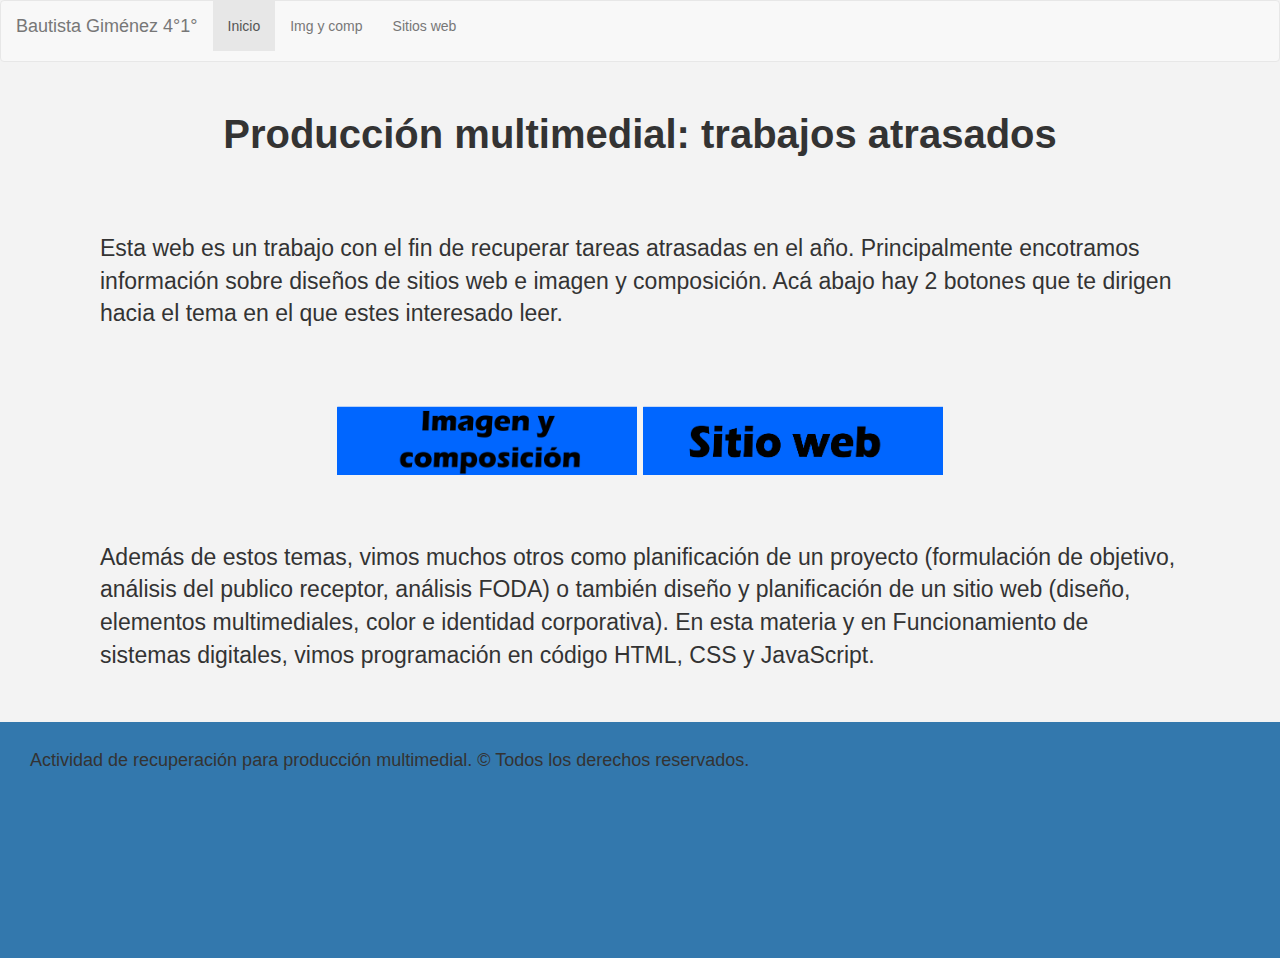
<file: index.html>
<!DOCTYPE html>
<html lang="es">
<head>
    <meta charset="UTF-8">
    <meta http-equiv="X-UA-Compatible" content="IE=edge">
    <meta name="viewport" content="width=device-width, initial-scale=1.0">
    <title>Carpeta de trabajos atrasados</title>
    <link rel="shortcut icon" href="imagenes/favicon.png">
    <link rel="stylesheet" href="style.css">
    <link rel="stylesheet" href="https://maxcdn.bootstrapcdn.com/bootstrap/3.4.1/css/bootstrap.min.css">
    <link rel="stylesheet" href="img.html">    
    <link rel="stylesheet" href="web.html">
</head>
<body class="body">
    <nav class="navbar navbar-default">
        <div class="container-fluid">
          <div class="navbar-header">
            <p class="navbar-brand" >Bautista Giménez 4°1°</p>
          </div>
          <ul class="nav navbar-nav">
            <li class="active"><a href="index.html">Inicio</a></li>
            <li><a href="img.html">Img y comp</a></li>
            <li><a href="web.html">Sitios web</a></li>
          </ul>
        </div>
    </nav>
    <div class="todo">  
      <h2 class="titulos"> Producción multimedial: trabajos atrasados </h2>  
      <br><br>
      <p>
        Esta web es un trabajo con el fin de recuperar tareas atrasadas en el año. Principalmente encotramos información sobre diseños de sitios web e imagen y composición. Acá abajo hay 2 botones que te dirigen hacia el tema en el que estes interesado leer.
      </p>
      <br><br>
      <div align="CENTER" class="botones">
        <a href="img.html"><img src="imagenes/imagen y com.png" alt="Imagenes y composición" width="300px"></a>
        <a href="web.html"><img src="imagenes/sitio web.png" alt="Sitios web" width="300px"></a>
      </div>
      <br><br>
      <p>
        Además de estos temas, vimos muchos otros como planificación de un proyecto (formulación de objetivo, análisis del publico receptor, análisis FODA) o también diseño y planificación de un sitio web (diseño, elementos multimediales, color e identidad corporativa). En esta materia y en Funcionamiento de sistemas digitales, vimos programación en código HTML, CSS y JavaScript.
      </p>
    </div>
    <footer>
      <div class="ftr">
        <br>
        <p>
        Actividad de recuperación para producción multimedial.
        © Todos los derechos reservados.
      </p>
      </div>

    </footer>
</body>
</html>
</file>
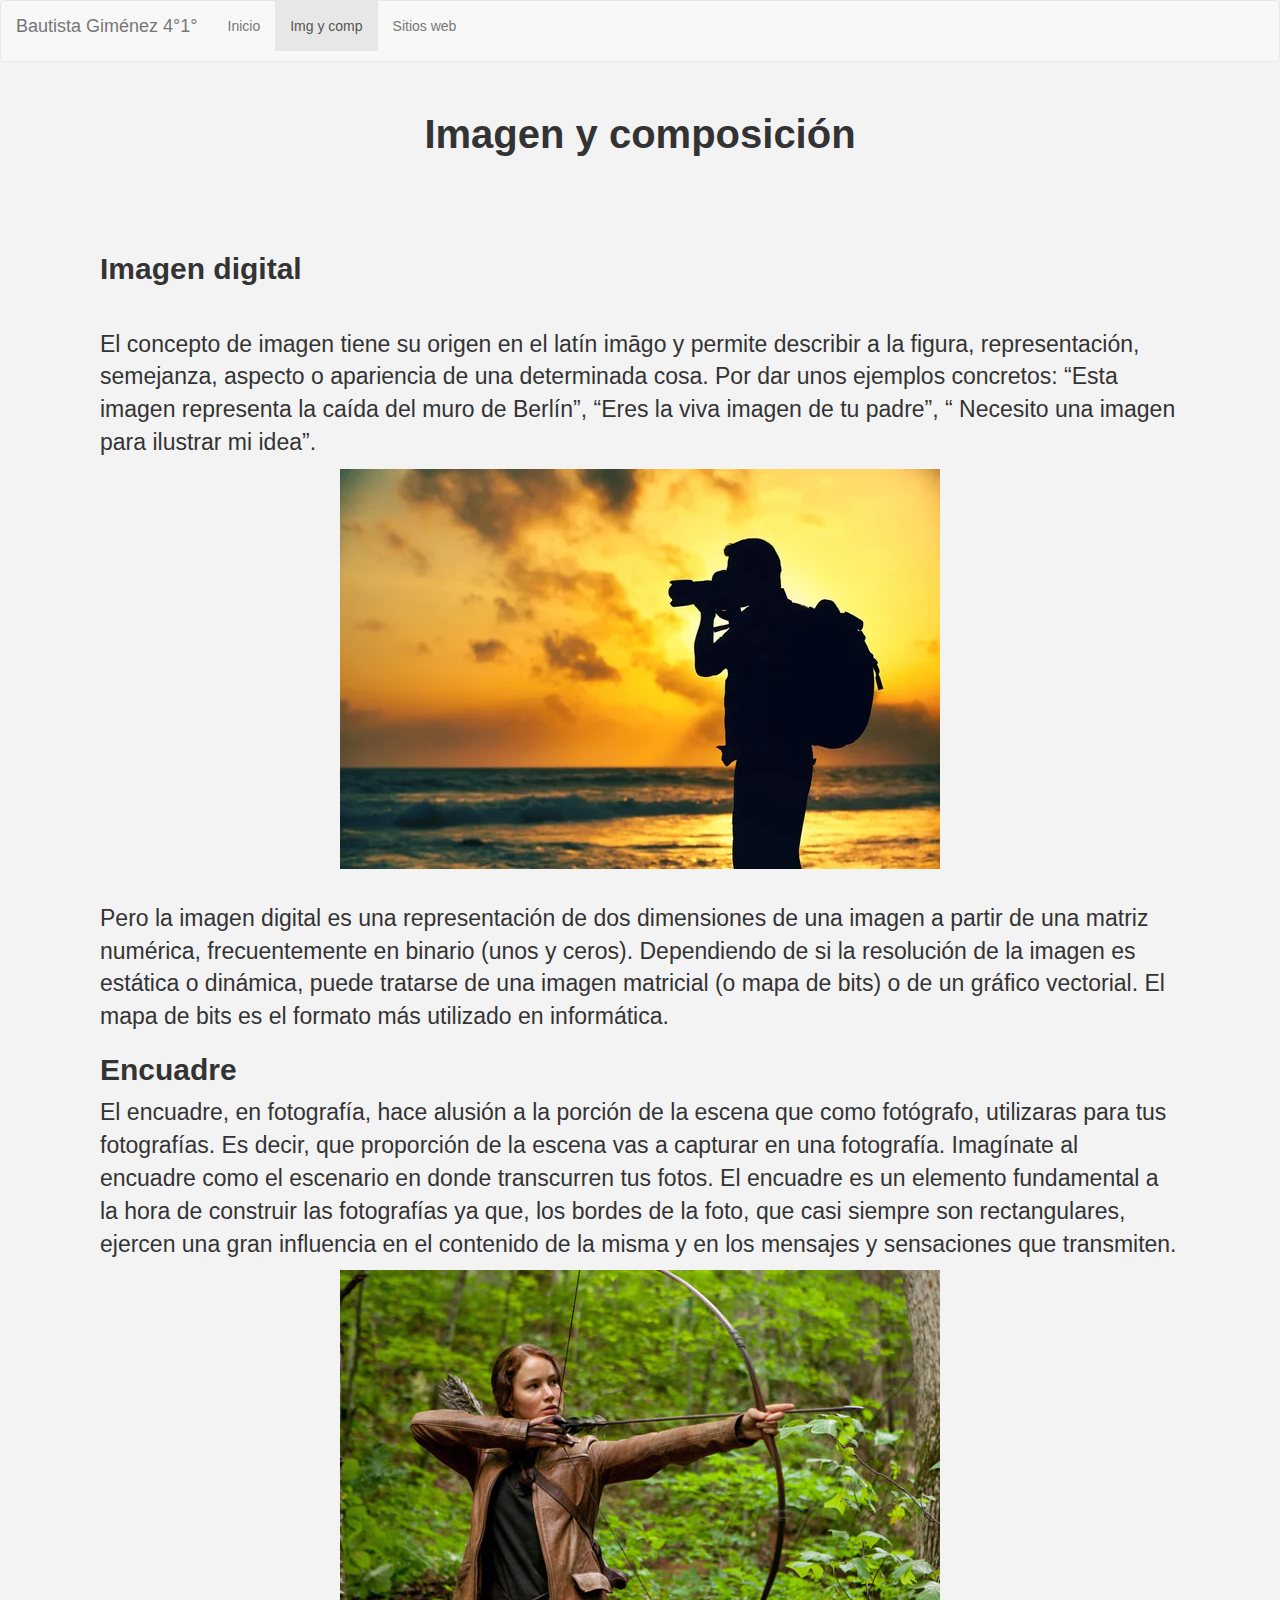
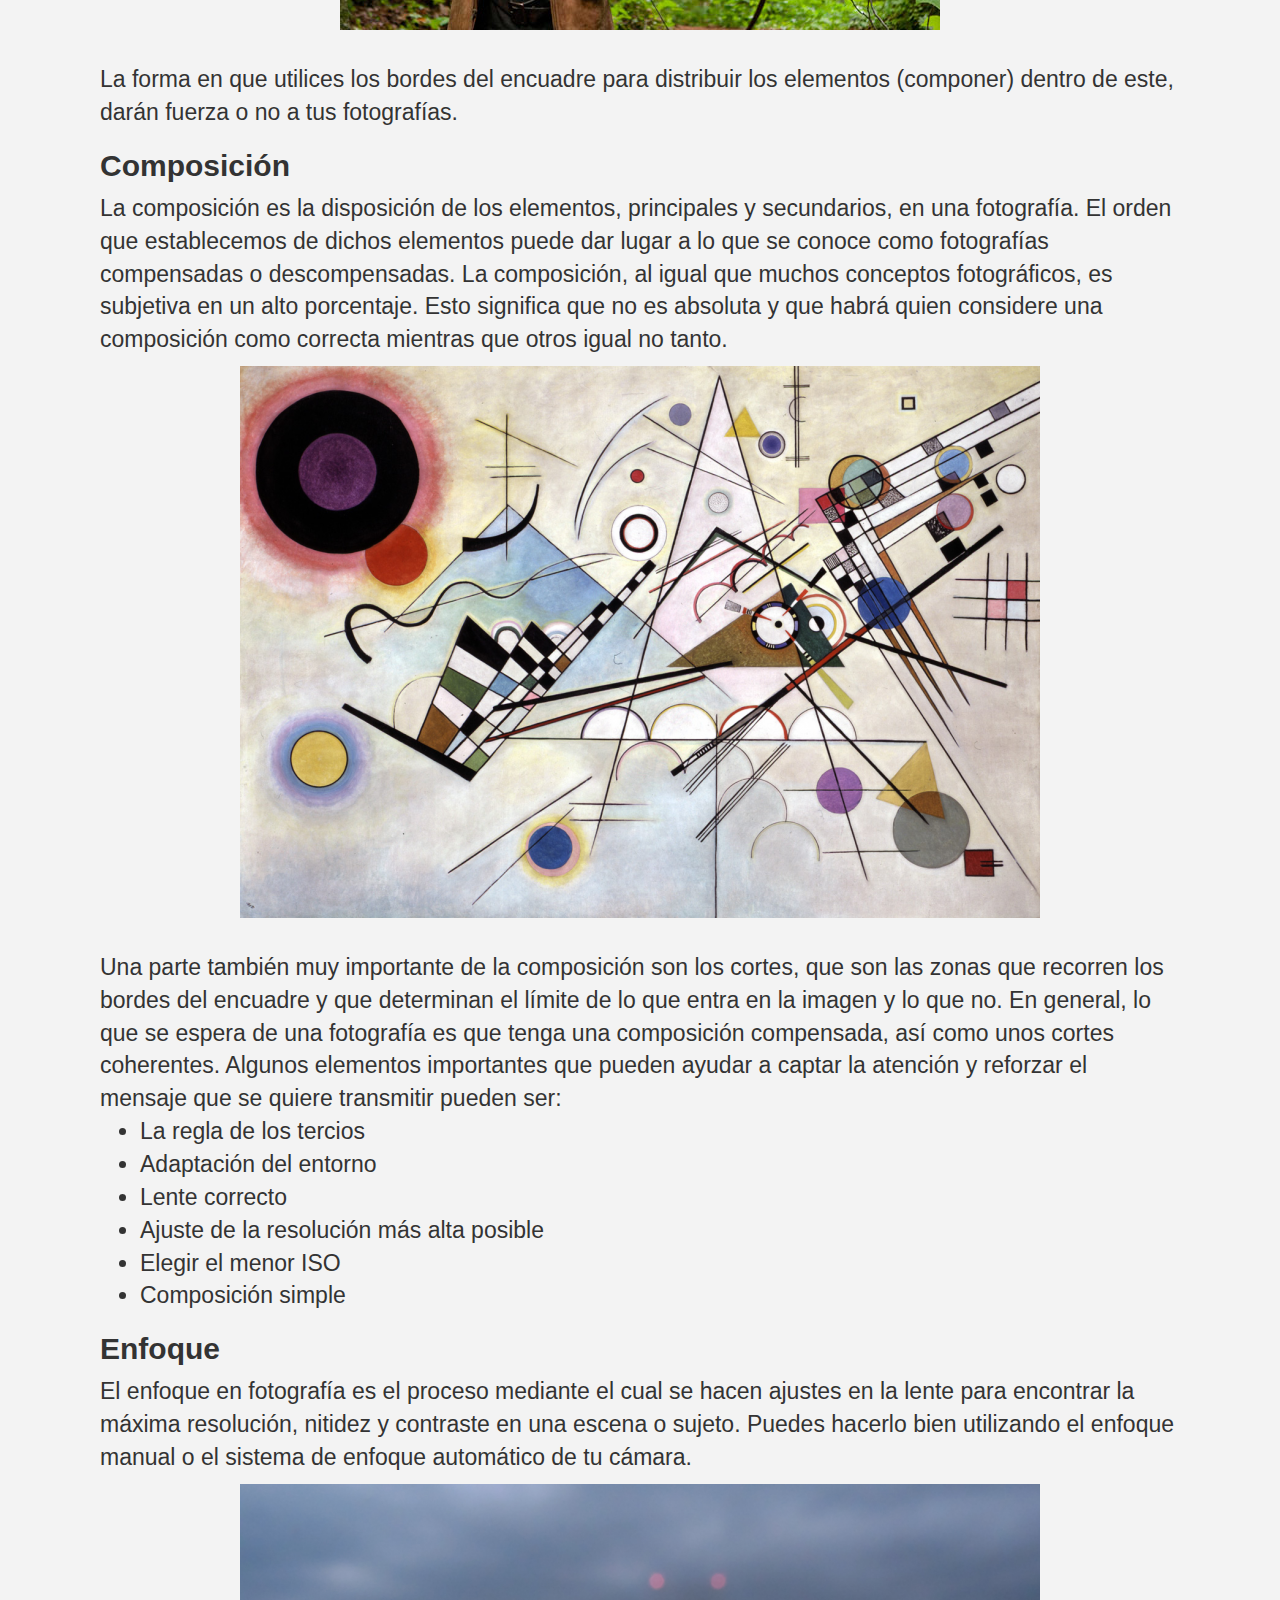
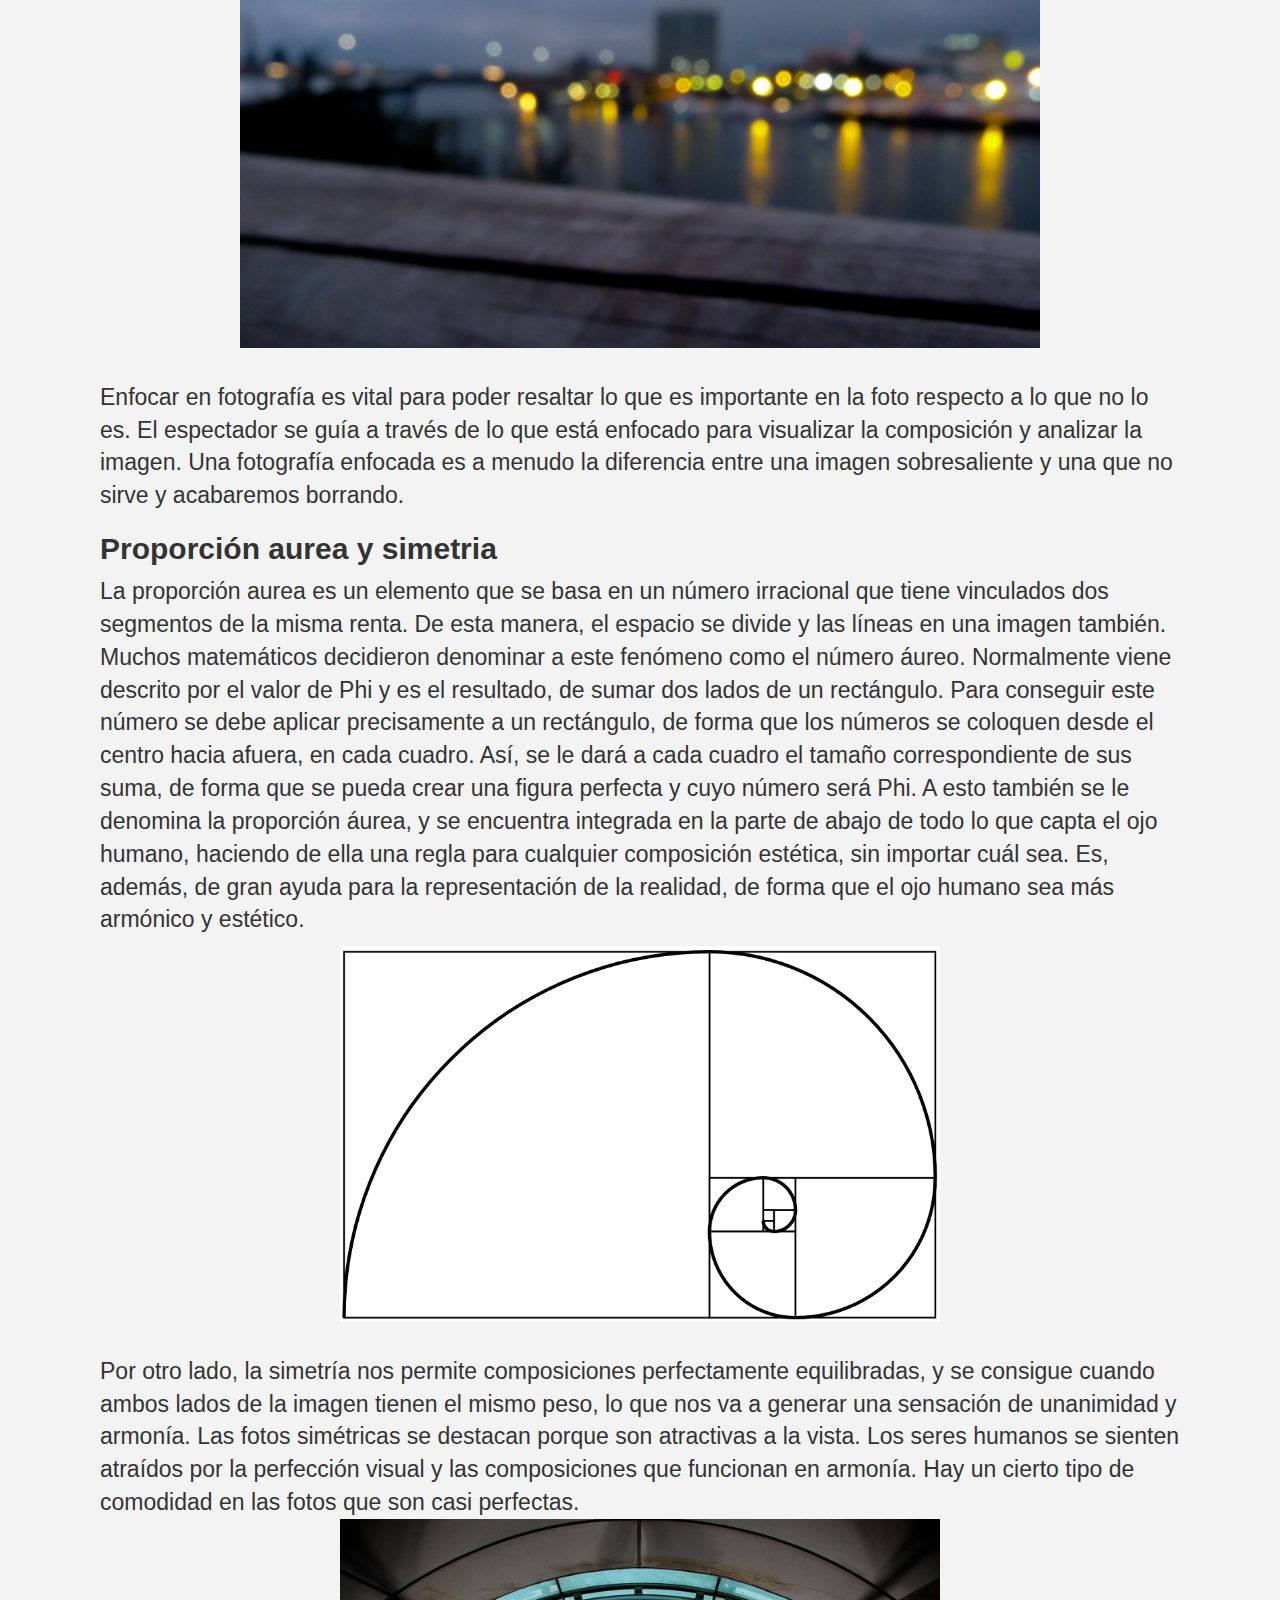
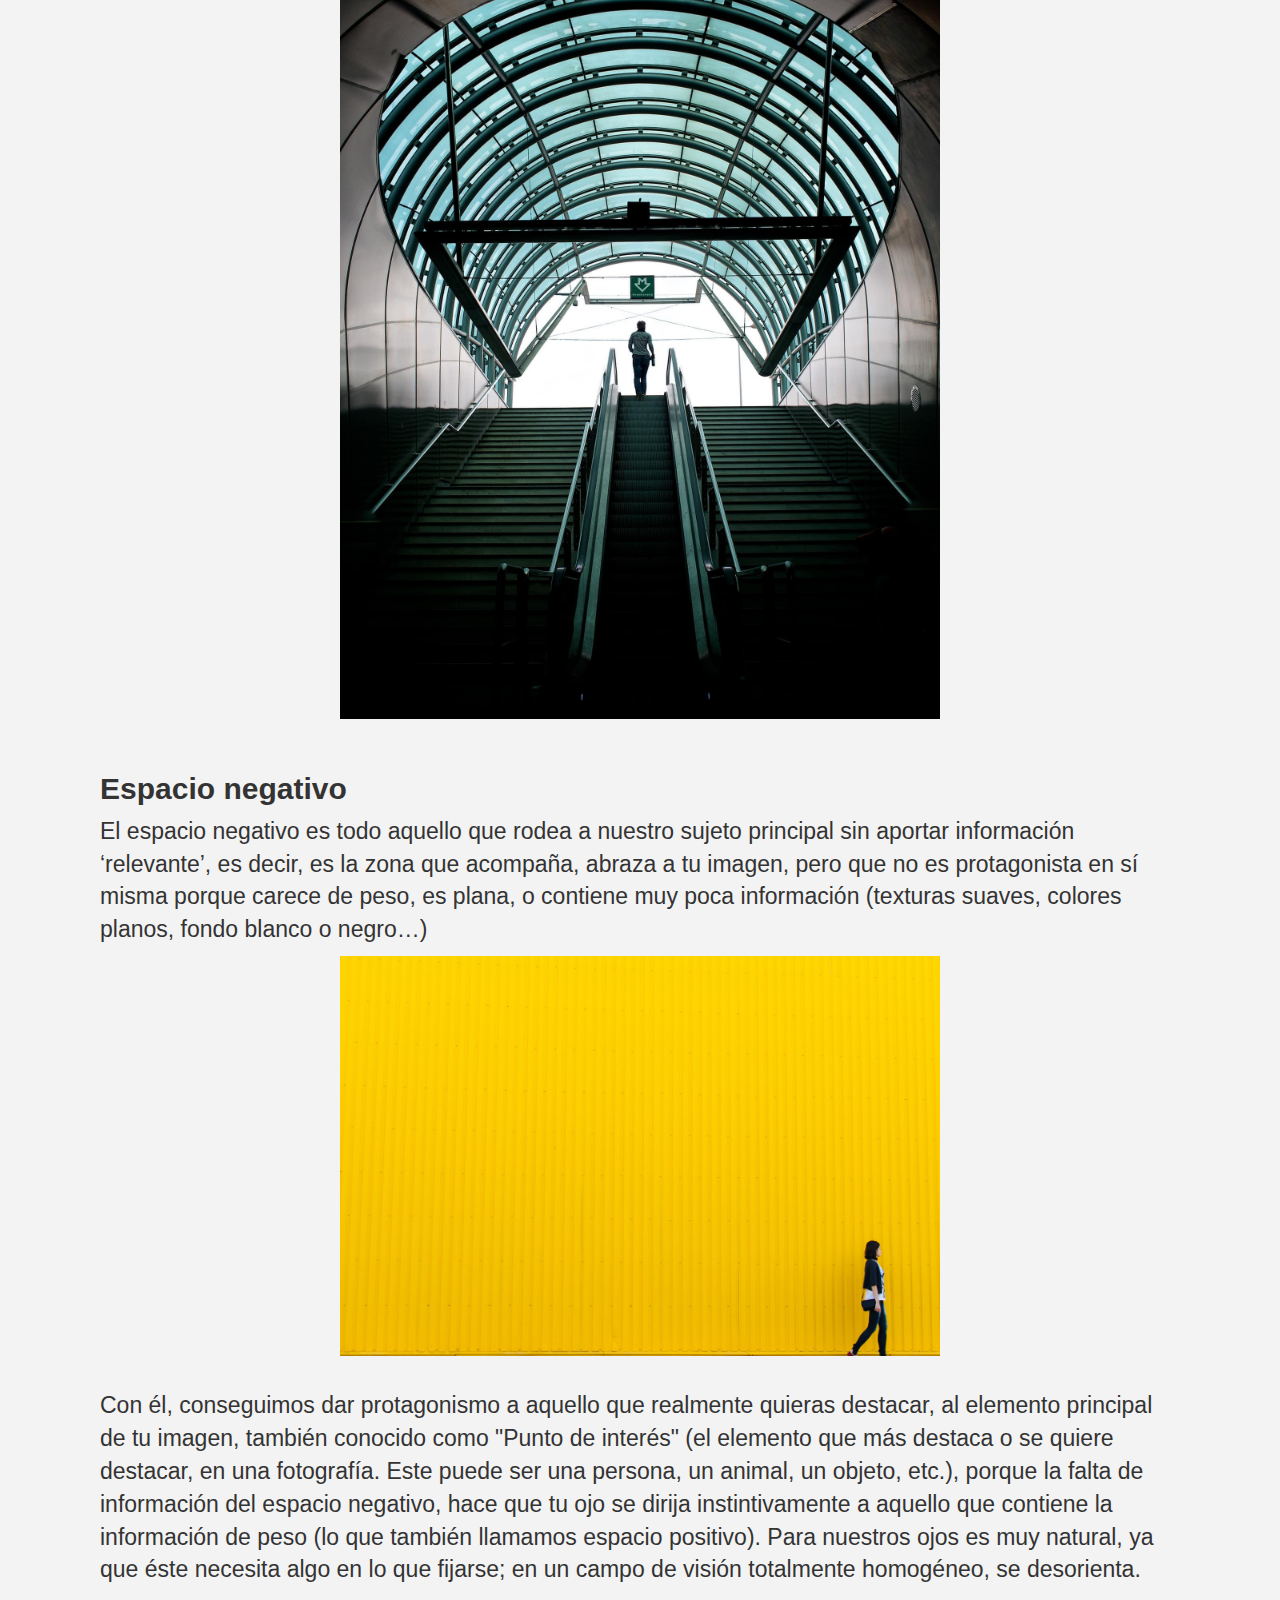
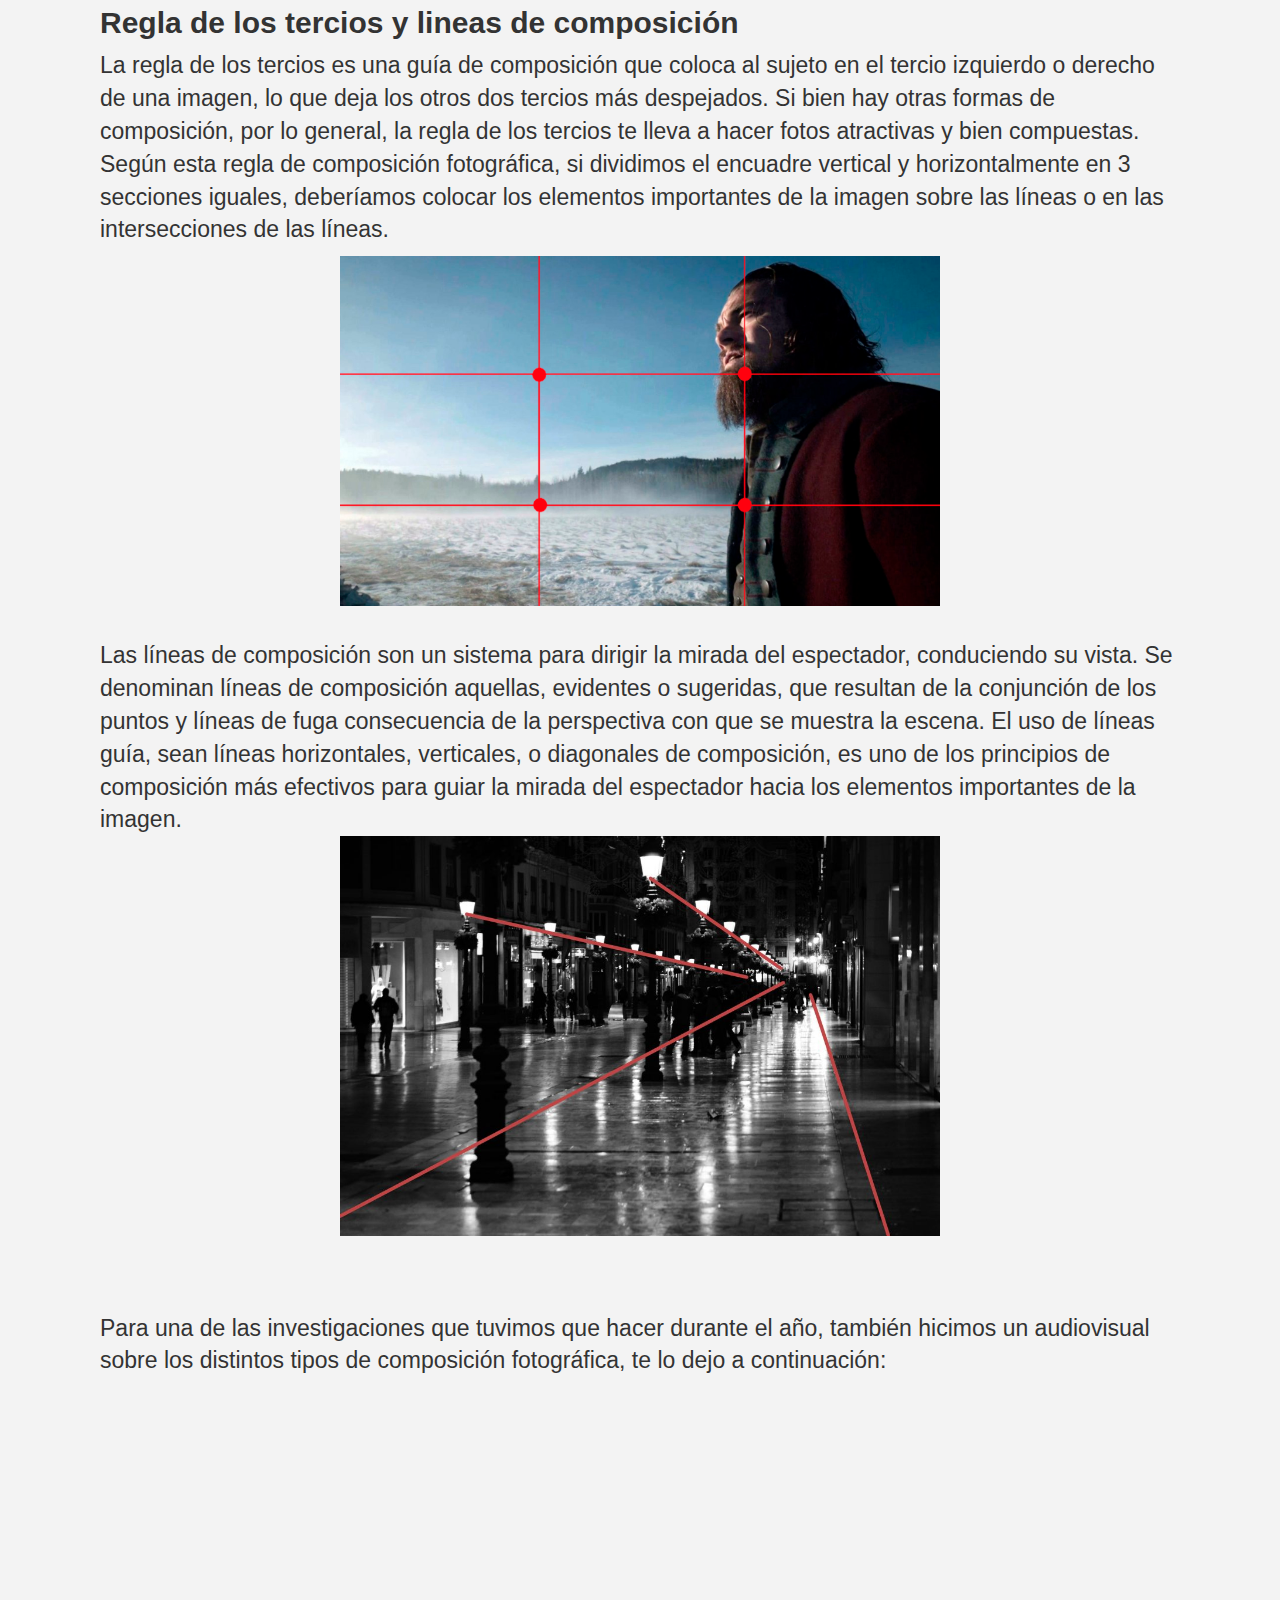
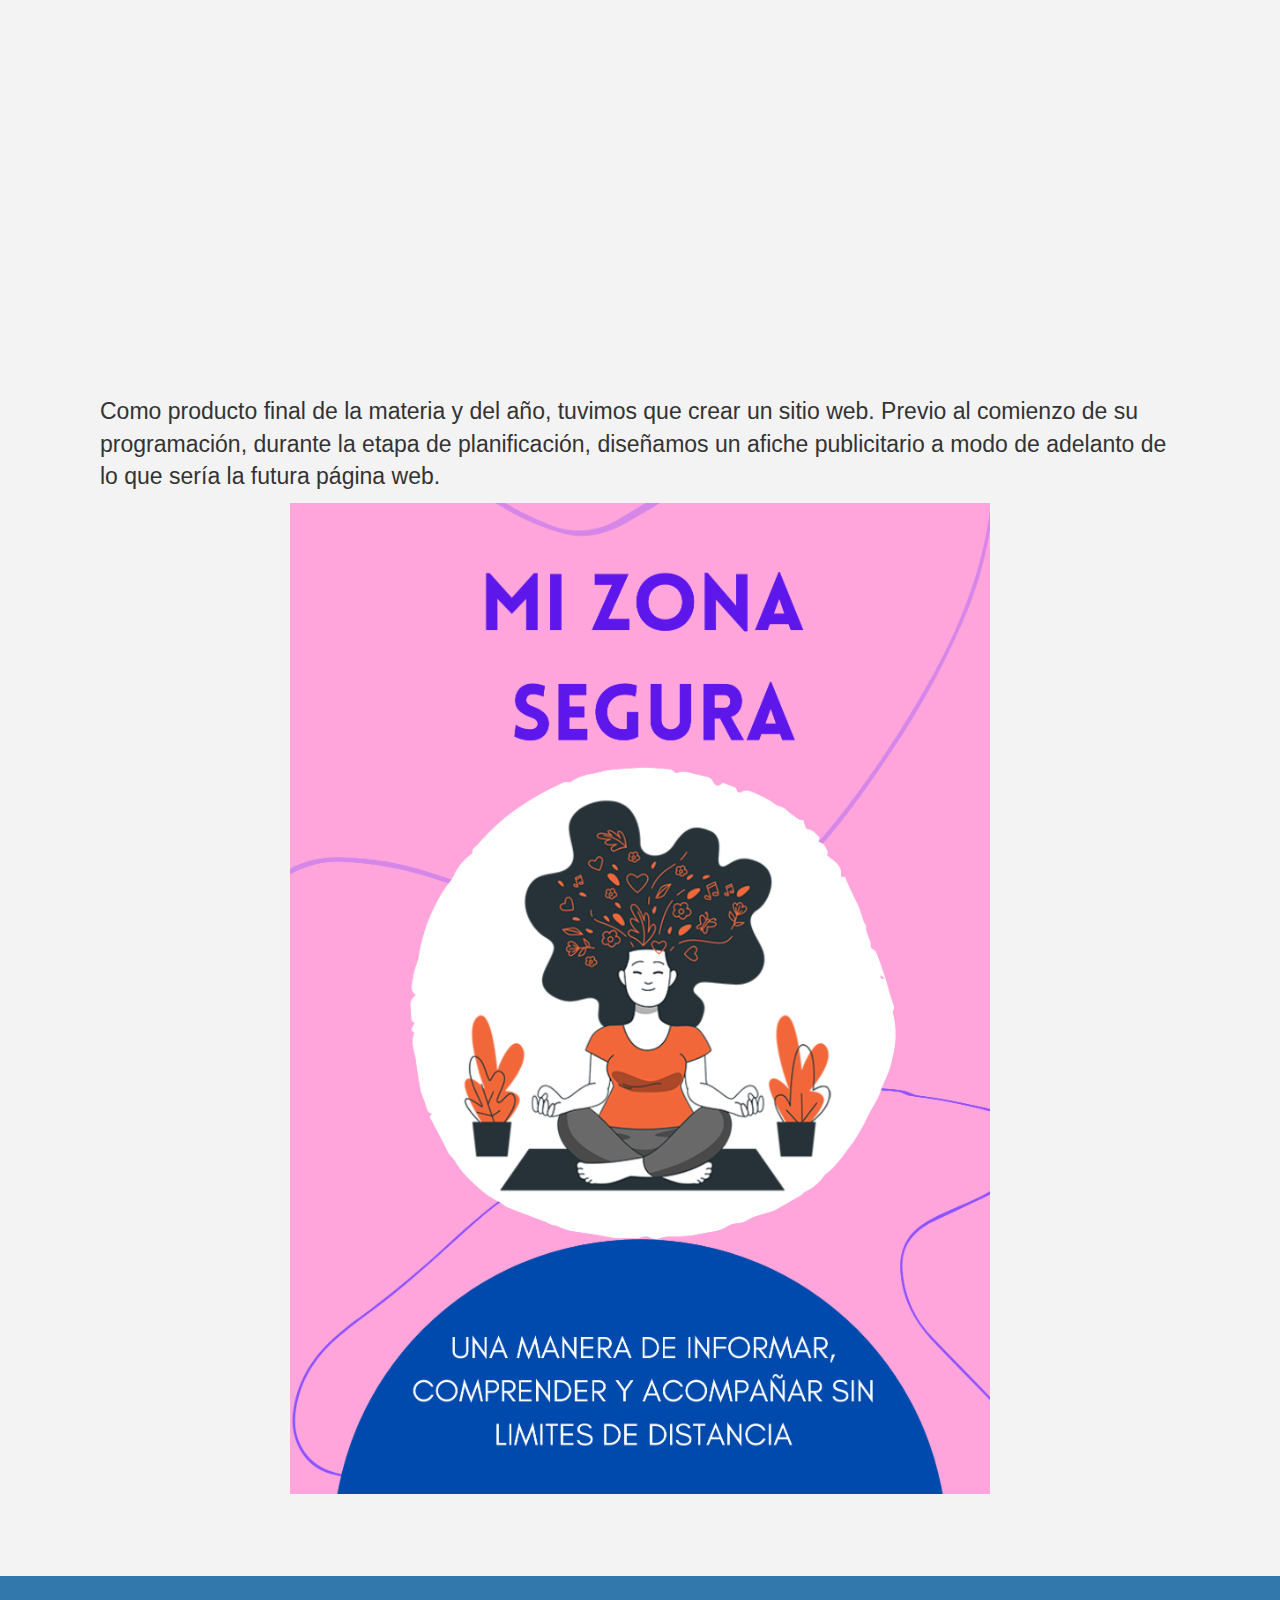
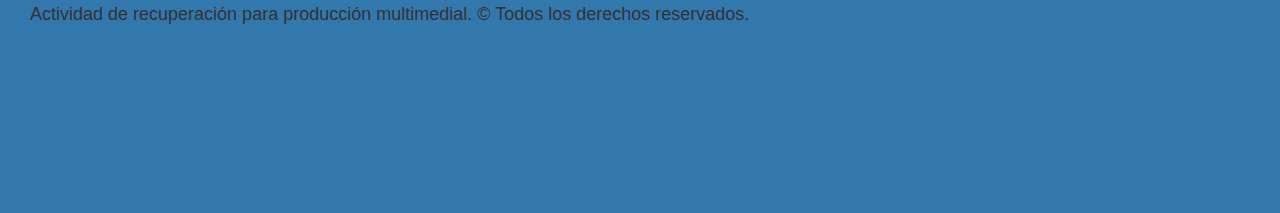
<file: img.html>
<!DOCTYPE html>
<html lang="es">
<head>
    <meta charset="UTF-8">
    <meta http-equiv="X-UA-Compatible" content="IE=edge">
    <meta name="viewport" content="width=device-width, initial-scale=1.0">
    <title>Imagen y composición</title>
    <link rel="shortcut icon" href="imagenes/favicon.png">
    <link rel="stylesheet" href="style.css">
    <link rel="stylesheet" href="https://maxcdn.bootstrapcdn.com/bootstrap/3.4.1/css/bootstrap.min.css">
    <link rel="stylesheet" href="img.html">    
    <link rel="stylesheet" href="web.html">
</head>
<body class="body">
    <nav class="navbar navbar-default">
        <div class="container-fluid">
          <div class="navbar-header">
            <p class="navbar-brand" >Bautista Giménez 4°1°</p>
          </div>
          <ul class="nav navbar-nav">
            <li><a href="index.html">Inicio</a></li>
            <li class="active"><a href="img.html">Img y comp</a></li>
            <li><a href="web.html">Sitios web</a></li>
          </ul>
        </div>
    </nav>
    <div class="todo">
      <h2 class="titulos">Imagen y composición</h1>
      <br><br>  
      <h3 class="sub">Imagen digital</h3>
      <br>  
      <p>
      El concepto de imagen tiene su origen en el latín imāgo y permite describir a la figura, 
      representación, semejanza, aspecto o apariencia de una determinada cosa. Por dar unos ejemplos concretos: 
      “Esta imagen representa la caída del muro de Berlín”, “Eres la viva imagen de tu padre”, “
      Necesito una imagen para ilustrar mi idea”.
      <br> 
      <div align="CENTER"><img src="imagenes/imagen.jpg" alt="foto"></div>
      <br>
      Pero la imagen digital es una representación de dos dimensiones
      de una imagen a partir de una matriz numérica, frecuentemente en binario (unos y ceros). Dependiendo
      de si la resolución de la imagen es estática o dinámica, puede tratarse de una imagen matricial
      (o mapa de bits) o de un gráfico vectorial. El mapa de bits es el formato más utilizado en informática.
      </p>
      <h3 class="sub">Encuadre</h3>
      <p>
        El encuadre, en fotografía, hace alusión a la porción de la escena que como fotógrafo, utilizaras para tus fotografías. Es decir, que proporción de la escena vas a capturar en una fotografía. Imagínate al encuadre como el escenario en donde transcurren tus fotos.
        El encuadre es un elemento fundamental a la hora de construir las fotografías ya que, los bordes de la foto, que casi siempre son rectangulares, ejercen una gran influencia en el contenido de la misma y en los mensajes y sensaciones que transmiten.        
        <br> 
        <div align="CENTER"><img src="imagenes/encuadre.jpg" alt="foto"></div>
        <br>
        La forma en que utilices los bordes del encuadre para distribuir los elementos (componer) dentro de este, darán fuerza o no a tus fotografías.
      </p>
      <h3 class="sub">Composición</h3>
      <p>
        La composición es la disposición de los elementos, principales y secundarios, en una fotografía.
        El orden que establecemos de dichos elementos puede dar lugar a lo que se conoce como fotografías compensadas o descompensadas.
        La composición, al igual que muchos conceptos fotográficos, es subjetiva en un alto porcentaje. Esto significa que no es absoluta y que habrá quien considere una composición como correcta mientras que otros igual no tanto.
        <br> 
        <div align="CENTER"><img src="imagenes/composicion.jpg" alt="foto"></div>
        <br>
        Una parte también muy importante de la composición son los cortes, que son las zonas que recorren los bordes del encuadre y que determinan el límite de lo que entra en la imagen y lo que no.
        En general, lo que se espera de una fotografía es que tenga una composición compensada, así como unos cortes coherentes.
        Algunos elementos importantes que pueden ayudar a captar la atención y reforzar el mensaje que se quiere transmitir pueden ser:
        <ul>
          <li>La regla de los tercios</li>
          <li>Adaptación del entorno</li>
          <li>Lente correcto</li>
          <li>Ajuste de la resolución más alta posible</li>
          <li>Elegir el menor ISO</li>
          <li>Composición simple</li>
        </ul>
      </p>
      <h3 class="sub">Enfoque</h3>
      <p>
        El enfoque en fotografía es el proceso mediante el cual se hacen ajustes en la lente para encontrar la máxima resolución, nitidez y contraste en una escena o sujeto. Puedes hacerlo bien utilizando el enfoque manual o el sistema de enfoque automático de tu cámara.
        <br> 
        <div align="CENTER"><img src="imagenes/enfoque.jpg" alt="foto" width="800px"></div>
        <br>
        Enfocar en fotografía es vital para poder resaltar lo que es importante en la foto respecto a lo que no lo es. El espectador se guía a través de lo que está enfocado para visualizar la composición y analizar la imagen. Una fotografía enfocada es a menudo la diferencia entre una imagen sobresaliente y una que no sirve y acabaremos borrando.
      </p>
      <h3 class="sub">Proporción aurea y simetria</h3>
      <p>
        La proporción aurea es un elemento que se basa en un número irracional que tiene vinculados dos segmentos de la misma renta. De esta manera, el espacio se divide y las líneas en una imagen también. Muchos matemáticos decidieron denominar a este fenómeno como el número áureo. Normalmente viene descrito por el valor de Phi y es el resultado, de sumar dos lados de un rectángulo.
        Para conseguir este número se debe aplicar precisamente a un rectángulo, de forma que los números se coloquen desde el centro hacia afuera, en cada cuadro. Así, se le dará a cada cuadro el tamaño correspondiente de sus suma, de forma que se pueda crear una figura perfecta y cuyo número será Phi. A esto también se le denomina la proporción áurea, y se encuentra integrada en la parte de abajo de todo lo que capta el ojo humano, haciendo de ella una regla para cualquier composición estética, sin importar cuál sea.
        Es, además, de gran ayuda para la representación de la realidad, de forma que el ojo humano sea más armónico y estético.
        <br> 
        <div align="CENTER"><img src="imagenes/aurea.png" alt="foto" width="600px"></div>
        <br>
        Por otro lado, la simetría nos permite composiciones perfectamente equilibradas, y se consigue cuando ambos lados de la imagen tienen el mismo peso, lo que nos va a generar una sensación de unanimidad y armonía.
        Las fotos simétricas se destacan porque son atractivas a la vista. Los seres humanos se sienten atraídos por la perfección visual y las composiciones que funcionan en armonía.
        Hay un cierto tipo de comodidad en las fotos que son casi perfectas.
        <br> 
        <div align="CENTER"><img src="imagenes/simetria.jpg" alt="foto" width="600px"></div>
        <br>
      </p>
      <h3 class="sub">Espacio negativo</h3>
      <p>
        El espacio negativo es todo aquello que rodea a nuestro sujeto principal sin aportar información ‘relevante’, es decir, es la zona que acompaña, abraza a tu imagen, pero que no es protagonista en sí misma porque carece de peso, es plana, o contiene muy poca información (texturas suaves, colores planos, fondo blanco o negro…)
        <br> 
        <div align="CENTER"><img src="imagenes/neg.jpg" alt="foto" width="600px"></div>
        <br>
        Con él, conseguimos dar protagonismo a aquello que realmente quieras destacar, al elemento principal de tu imagen, también conocido como "Punto de interés" (el elemento que más destaca o se quiere destacar, en una fotografía. Este puede ser una persona, un animal, un objeto, etc.), porque la falta de información del espacio negativo, hace que tu ojo se dirija instintivamente a aquello que contiene la información de peso (lo que también llamamos espacio positivo). Para nuestros ojos es muy natural, ya que éste necesita algo en lo que fijarse; en un campo de visión totalmente homogéneo, se desorienta.
      </p>
      <h3 class="sub">Regla de los tercios y lineas de composición</h3>
      <p>
        La regla de los tercios es una guía de composición que coloca al sujeto en el tercio izquierdo o derecho de una imagen, lo que deja los otros dos tercios más despejados. Si bien hay otras formas de composición, por lo general, la regla de los tercios te lleva a hacer fotos atractivas y bien compuestas.
        Según esta regla de composición fotográfica, si dividimos el encuadre vertical y horizontalmente en 3 secciones iguales, deberíamos colocar los elementos importantes de la imagen sobre las líneas o en las intersecciones de las líneas.
        <br>
        <div align="CENTER"><img src="imagenes/tercios.jpg" alt="foto" width="600px"></div> 
        <br> 
        Las líneas de composición son un sistema para dirigir la mirada del espectador, conduciendo su vista. Se denominan líneas de composición aquellas, evidentes o sugeridas, que resultan de la conjunción de los puntos y líneas de fuga consecuencia de la perspectiva con que se muestra la escena.
        El uso de líneas guía, sean líneas horizontales, verticales, o diagonales de composición, es uno de los principios de composición más efectivos para guiar la mirada del espectador hacia los elementos importantes de la imagen.
        <br>
        <div align="CENTER"><img src="imagenes/lineas.jpg" alt="foto" width="600px"></div> 
        <br>
      </p>
      <br>
      <p id="video">
        Para una de las investigaciones que tuvimos que hacer durante el año, también hicimos un audiovisual sobre los distintos tipos de composición fotográfica, te lo dejo a continuación:
      </p>
      <div>
        <div style="width: 100%;"><div style="position: relative; padding-bottom: 56.25%; padding-top: 0; height: 0;"><iframe title="VIDEO-PRESENTACIÓN FOTOGRAFÍAS" frameborder="0" width="1200px" height="675px" style="position: absolute; top: 0; left: 0; width: 100%; height: 100%;" src="https://view.genial.ly/629617811dc57e0018af2677" type="text/html" allowscriptaccess="always" allowfullscreen="true" scrolling="yes" allownetworking="all"></iframe> </div> </div>
      </div>
      <p id="afiche">
        Como producto final de la materia y del año, tuvimos que crear un sitio web. Previo al comienzo de su programación, durante la etapa de planificación, diseñamos un afiche publicitario a modo de adelanto de lo que sería la futura página web.
        <br>
        <div align="CENTER"><img src="imagenes/afiche.png" alt="foto" width="700px"></div> 
        <br>
      </p>
    </div>
    <footer>
      <div class="ftr">
        <br>
        <p>
        Actividad de recuperación para producción multimedial.
        © Todos los derechos reservados.
      </p>
      </div>

    </footer>
</body>
</html>
</file>
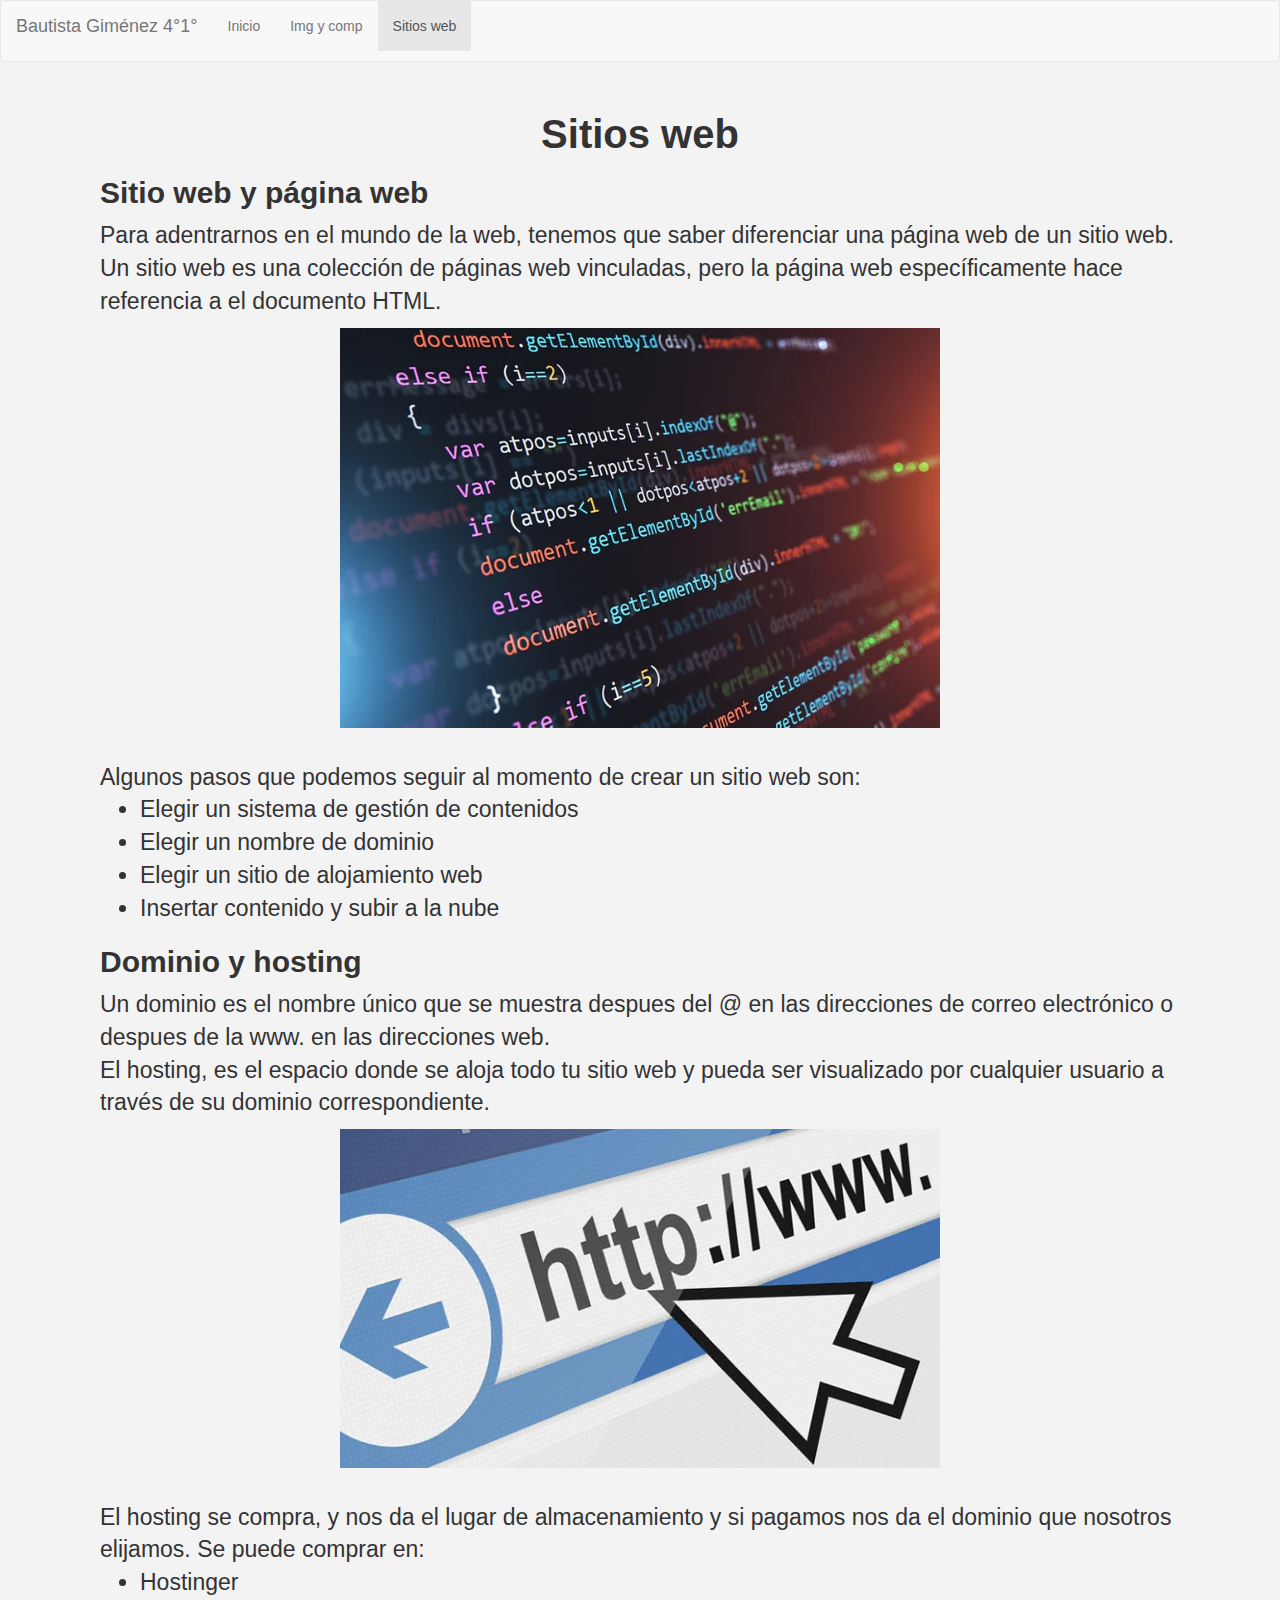
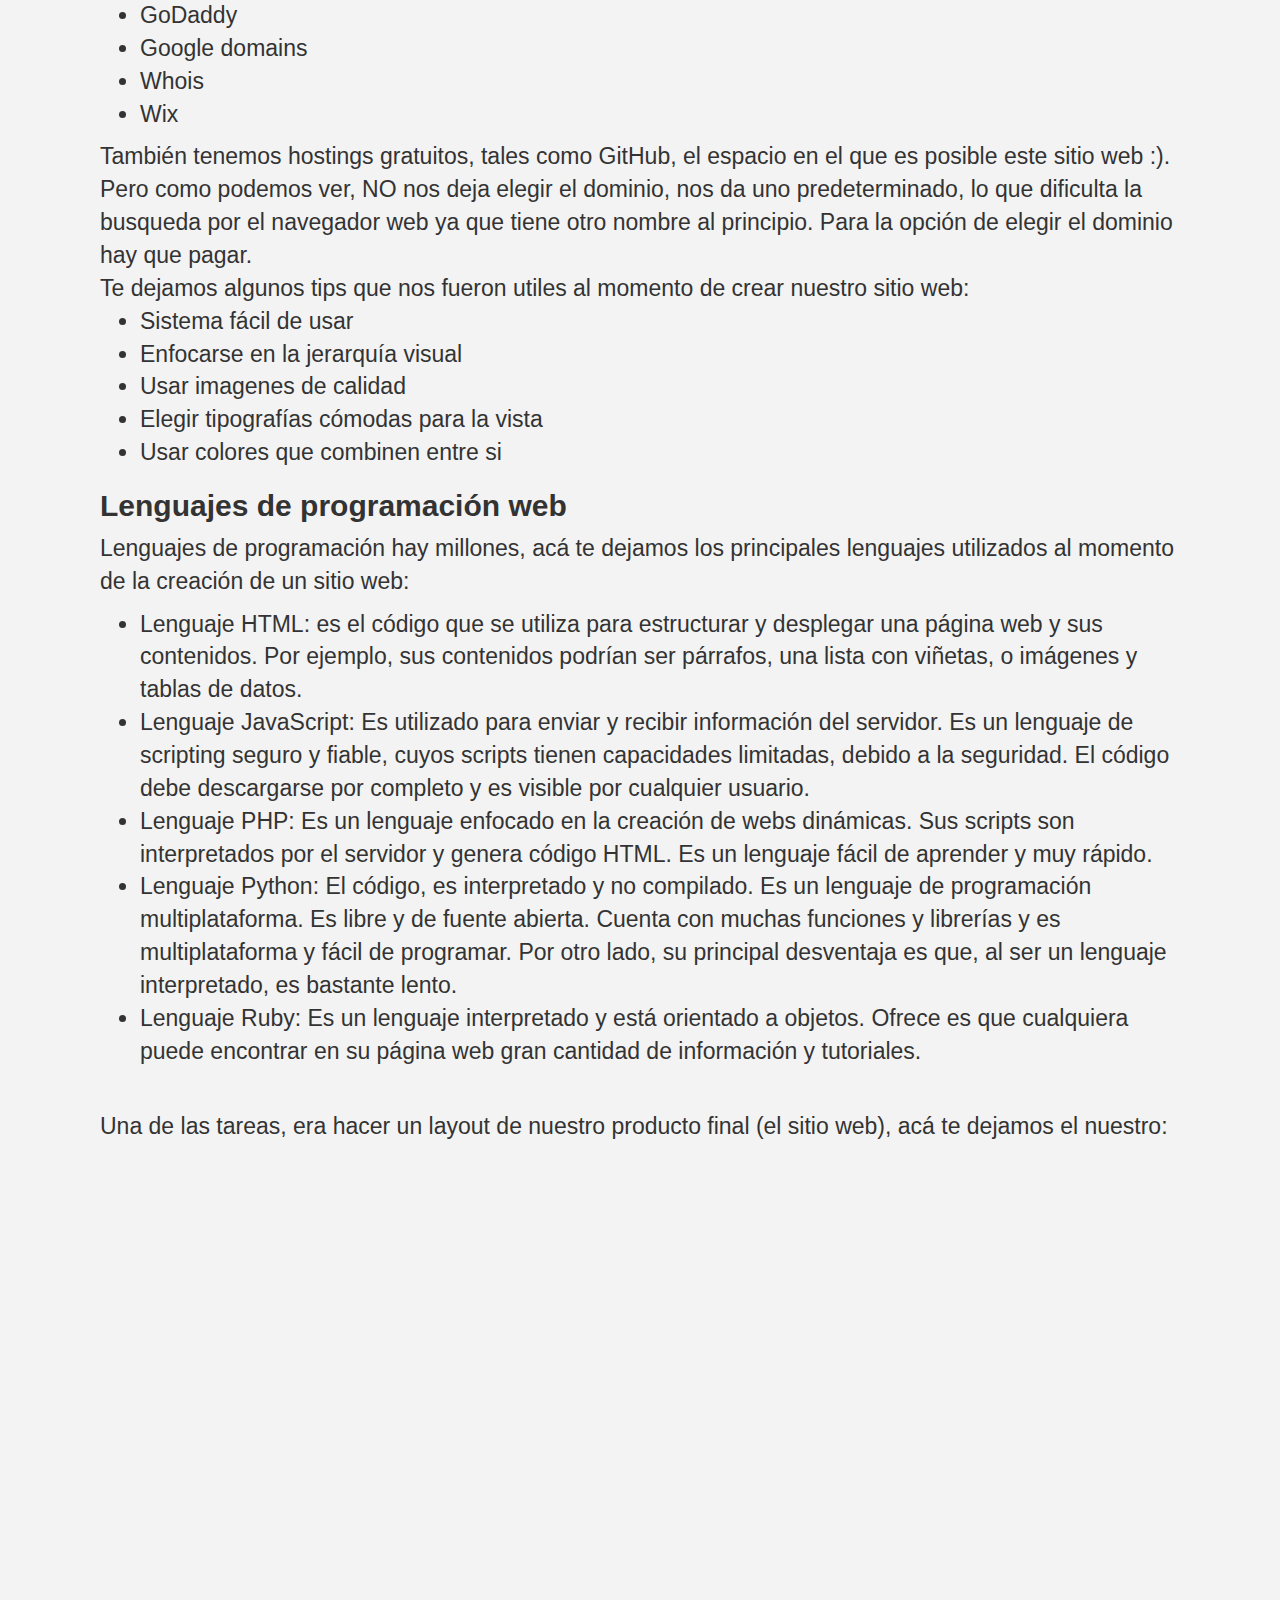
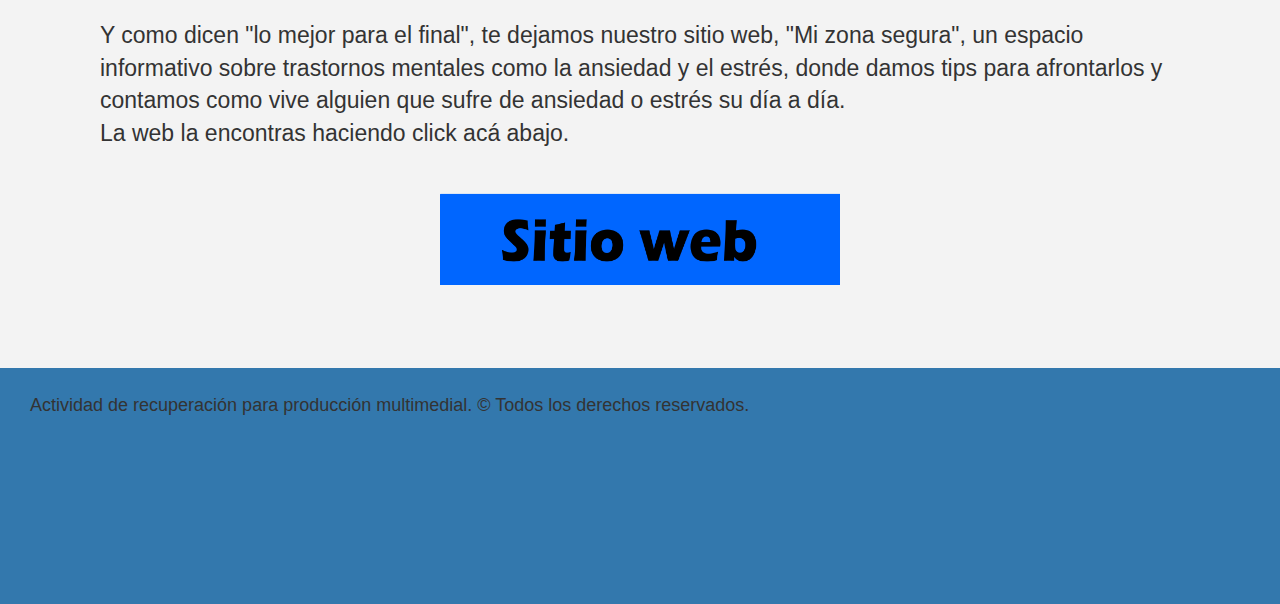
<file: web.html>
<!DOCTYPE html>
<html lang="es">
<head>
    <meta charset="UTF-8">
    <meta http-equiv="X-UA-Compatible" content="IE=edge">
    <meta name="viewport" content="width=device-width, initial-scale=1.0">
    <title>Sitios web</title>
    <link rel="shortcut icon" href="imagenes/favicon.png">
    <link rel="stylesheet" href="style.css">
    <link rel="stylesheet" href="https://maxcdn.bootstrapcdn.com/bootstrap/3.4.1/css/bootstrap.min.css">
    <link rel="stylesheet" href="img.html">    
    <link rel="stylesheet" href="web.html">
</head>
<body class="body">
    <nav class="navbar navbar-default">
        <div class="container-fluid">
          <div class="navbar-header">
            <p class="navbar-brand" >Bautista Giménez 4°1°</p>
          </div>
          <ul class="nav navbar-nav">
            <li><a href="index.html">Inicio</a></li>
            <li><a href="img.html">Img y comp</a></li>
            <li class="active"><a href="web.html">Sitios web</a></li>
          </ul>
        </div>
    </nav>
    <div class="todo"> 
      <h2 class="titulos">Sitios web</h2>
      <h3 class="sub"> Sitio web y página web</h3>
      <p>
        Para adentrarnos en el mundo de la web, tenemos que saber diferenciar una página web de un sitio web. Un sitio web es una colección de páginas web vinculadas, pero la página web específicamente hace referencia a el documento HTML.
        <br>
        <div align="CENTER"><img src="imagenes/html.jpg" alt="foto" width="600px"></div> 
        <br> 
        Algunos pasos que podemos seguir al momento de crear un sitio web son:
        <ul>
          <li>Elegir un sistema de gestión de contenidos</li>
          <li>Elegir un nombre de dominio</li>
          <li>Elegir un sitio de alojamiento web</li>
          <li>Insertar contenido y subir a la nube</li>
        </ul>
      </p>
      <h3 class="sub">Dominio y hosting</h3>
      <p>
        Un dominio es el nombre único que se muestra despues del @ en las direcciones de correo electrónico o despues de la www. en las direcciones web.
        <br>
        El hosting, es el espacio donde se aloja todo tu sitio web y pueda ser visualizado por cualquier usuario a través de su dominio correspondiente.
        <br>
        <div align="CENTER"><img src="imagenes/dominio.jpg" alt="foto" width="600px"></div> 
        <br> 
        El hosting se compra, y nos da el lugar de almacenamiento y si pagamos nos da el dominio que nosotros elijamos. Se puede comprar en:
        <ul>
          <li>Hostinger</li>
          <li>GoDaddy</li>
          <li>Google domains</li>
          <li>Whois</li>
          <li>Wix</li>
        </ul>
        También tenemos hostings gratuitos, tales como GitHub, el espacio en el que es posible este sitio web :). Pero como podemos ver, NO nos deja elegir el dominio, nos da uno predeterminado, lo que dificulta la busqueda por el navegador web ya que tiene otro nombre al principio. Para la opción de elegir el dominio hay que pagar.
        <br>
        Te dejamos algunos tips que nos fueron utiles al momento de crear nuestro sitio web:
        <ul>
          <li>Sistema fácil de usar</li>
          <li>Enfocarse en la jerarquía visual</li>
          <li>Usar imagenes de calidad</li>
          <li>Elegir tipografías cómodas para la vista</li>
          <li>Usar colores que combinen entre si</li>
        </ul>
      </p>
      <h3 class="sub">Lenguajes de programación web</h3>
      <p>
        Lenguajes de programación hay millones, acá te dejamos los principales lenguajes utilizados al momento de la creación de un sitio web:
        <ul>
          <li>Lenguaje HTML: es el código que se utiliza para estructurar y desplegar una página web y sus contenidos. Por ejemplo, sus contenidos podrían ser párrafos, una lista con viñetas, o imágenes y tablas de datos.</li>
          <li>Lenguaje JavaScript: Es utilizado para enviar y recibir información del servidor. Es un lenguaje de scripting seguro y fiable, cuyos scripts tienen capacidades limitadas, debido a la seguridad. El código debe descargarse por completo y es visible por cualquier usuario.</li>
          <li>Lenguaje PHP: Es un lenguaje enfocado en la creación de webs dinámicas. Sus scripts son interpretados por el servidor y genera código HTML.  Es un lenguaje fácil de aprender y muy rápido. </li>
          <li>Lenguaje Python: El código, es interpretado y no compilado. Es un lenguaje de programación multiplataforma. Es libre y de fuente abierta. Cuenta con muchas funciones y librerías y es multiplataforma y fácil de programar. Por otro lado, su principal desventaja es que, al ser un lenguaje interpretado, es bastante lento.</li>
          <li>Lenguaje Ruby: Es un lenguaje interpretado y está orientado a objetos. Ofrece es que cualquiera puede encontrar en su página web gran cantidad de información y tutoriales.</li>
        
        </ul>
      </p>
      <br>
      <p id="layout">
        Una de las tareas, era hacer un layout de nuestro producto final (el sitio web), acá te dejamos el nuestro:
      </p>
      <br>
      <div>
        <div class="container-wrapper-genially" style="position: relative; min-height: 400px; max-width: 100%;"><video class="loader-genially" autoplay="autoplay" loop="loop" playsinline="playsInline" muted="muted" style="position: absolute;top: 45%;left: 50%;transform: translate(-50%, -50%);width: 80px;height: 80px;margin-bottom: 10%"><source src="https://static.genial.ly/resources/panel-loader-low.mp4" type="video/mp4" />Your browser does not support the video tag.</video><div id="62fbb851a3b5dc001125ea11" class="genially-embed" style="margin: 0px auto; position: relative; height: auto; width: 100%;"></div></div><script>(function (d) { var js, id = "genially-embed-js", ref = d.getElementsByTagName("script")[0]; if (d.getElementById(id)) { return; } js = d.createElement("script"); js.id = id; js.async = true; js.src = "https://view.genial.ly/static/embed/embed.js"; ref.parentNode.insertBefore(js, ref); }(document));</script>
      </div>
      <br>
      <p>
        Y como dicen "lo mejor para el final", te dejamos nuestro sitio web, "Mi zona segura", un espacio informativo sobre trastornos mentales como la ansiedad y el estrés, donde damos tips para afrontarlos y contamos como vive alguien que sufre de ansiedad o estrés su día a día.
        <br>
        La web la encontras haciendo click acá abajo.
      </p>
      <br>
      <div align="CENTER">
        <a href="https://winterbmb.github.io/Mi-zona-segura/index.html"><img src="imagenes/sitio web.png" alt="" width="400px"></a>
      </div>
      <br>
    </div>
    <footer>
      <div class="ftr">
        <br>
        <p>
        Actividad de recuperación para producción multimedial.
        © Todos los derechos reservados.
      </p>
      </div>

    </footer>
</body>
</html>
</file>
<file: style.css>
.todo{
margin-top: 50px;
margin-left: 100px;
margin-right: 100px;
margin-bottom: 50px;
text-align: left;
font-size: 23px;
}
.body{
    background-color: rgb(243, 243, 243);
}
footer{
    background-color: #3378ad;
    padding-bottom: 175px;
}
.titulos{
    text-align: center;
    font-weight: bolder;
    font-size: 40px;
}
.sub{
    font-weight: bolder;
    font-size: 30px;
}
.ftr{
    font-size: 18px;
    margin-left: 30px;
    margin-right: 30px;
}
.layout{
    width: 800px;
}
</file>
